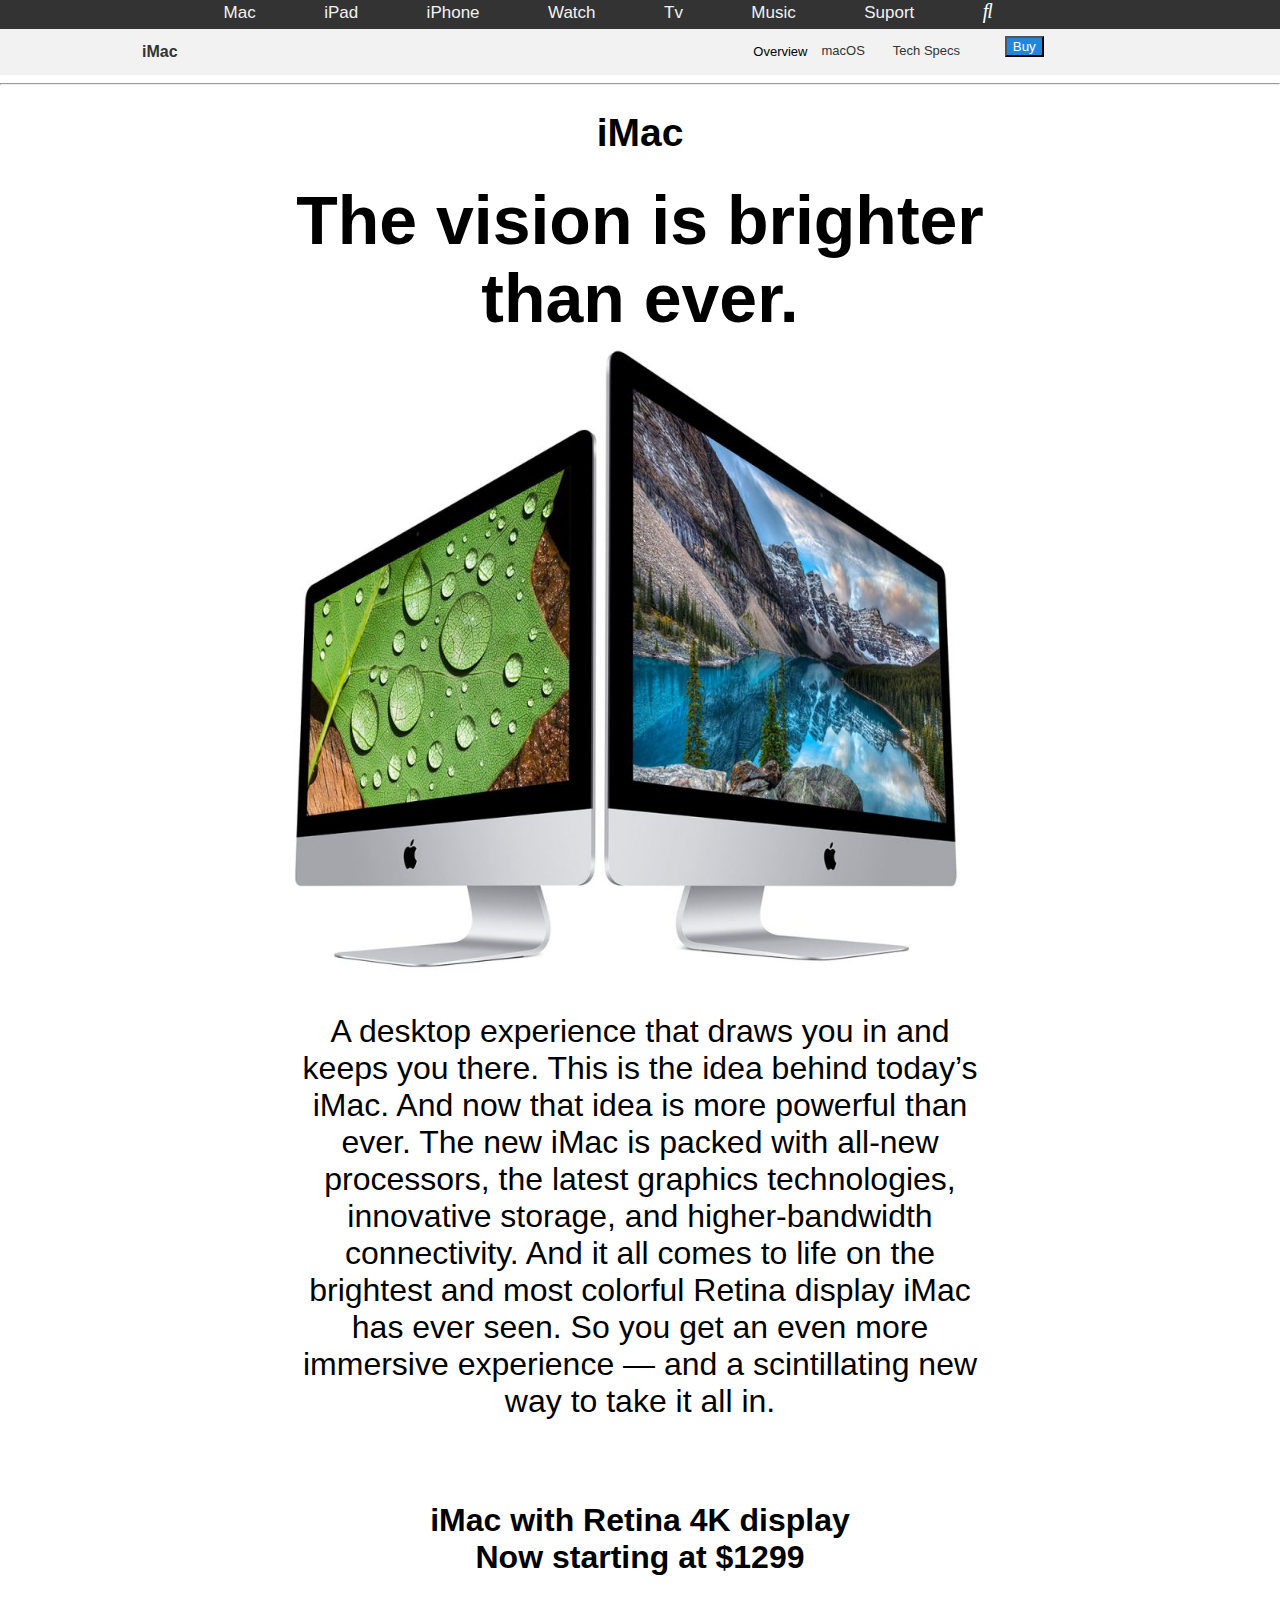
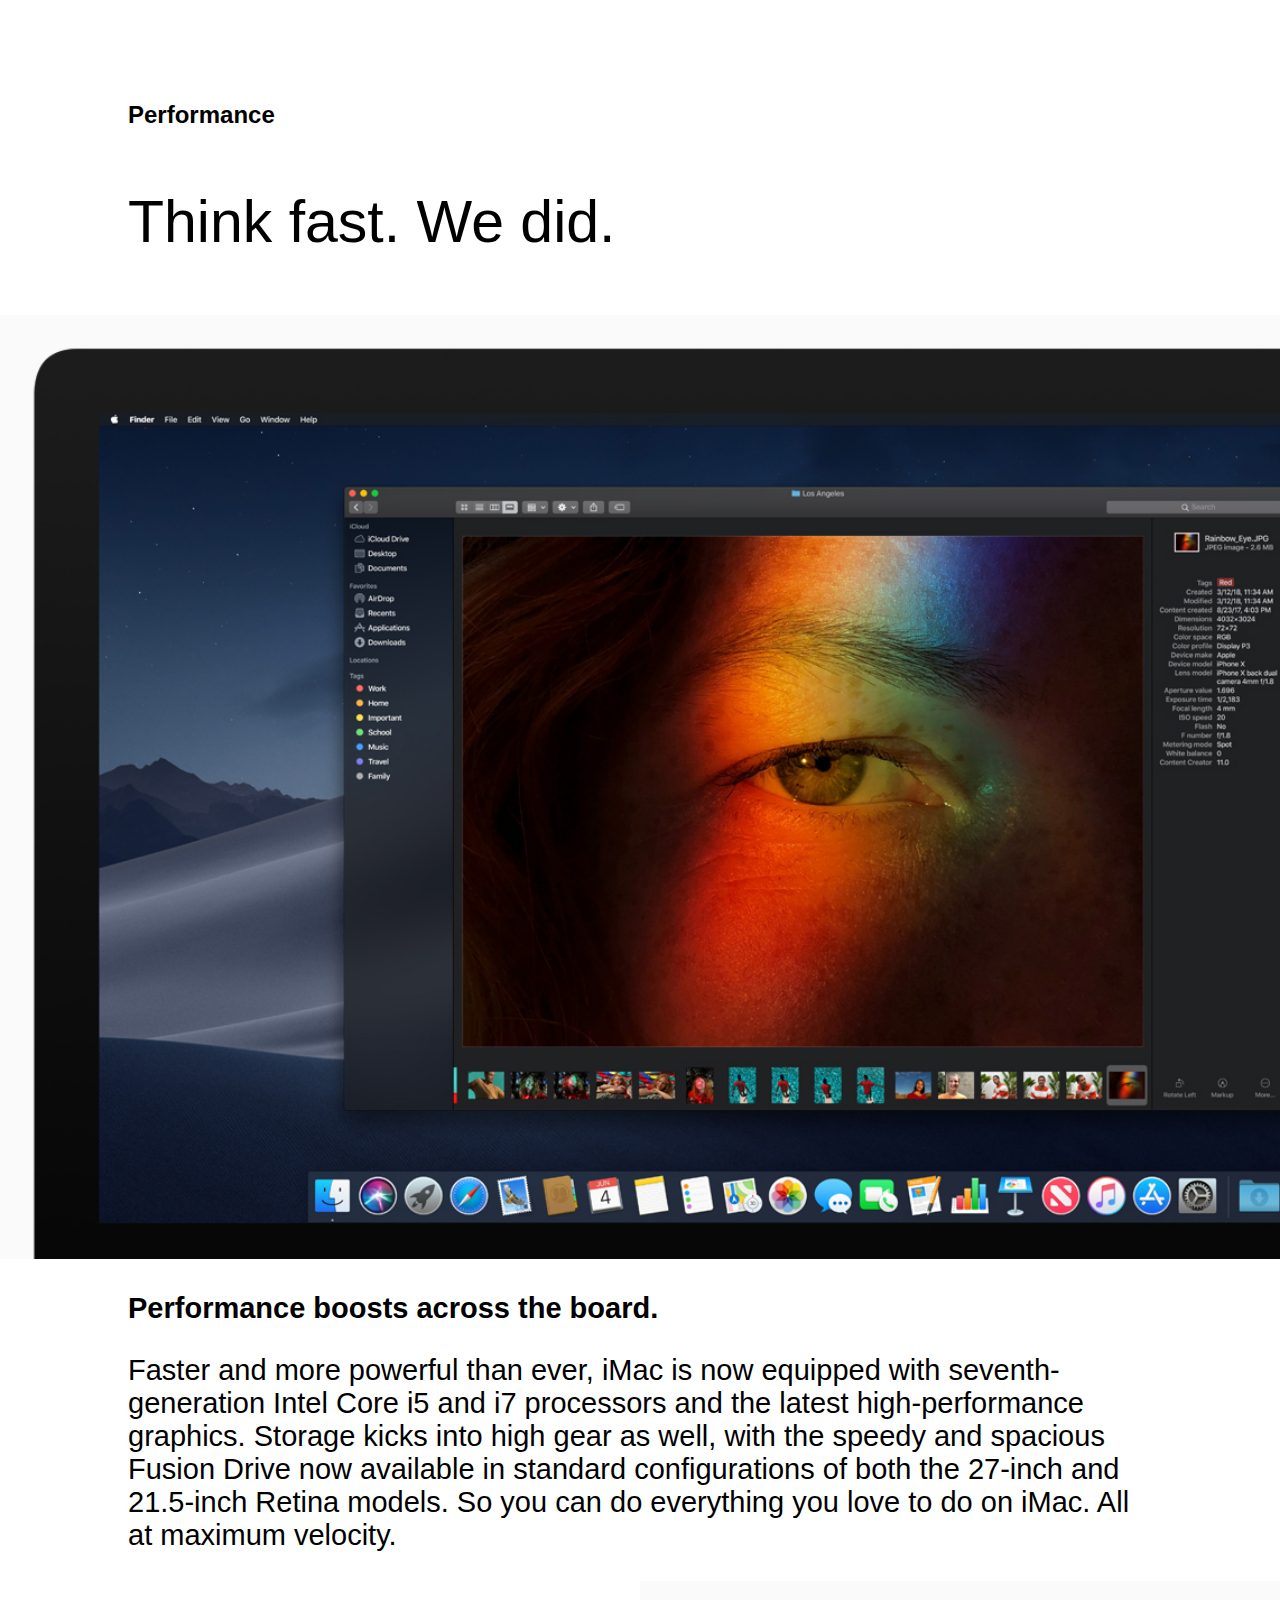
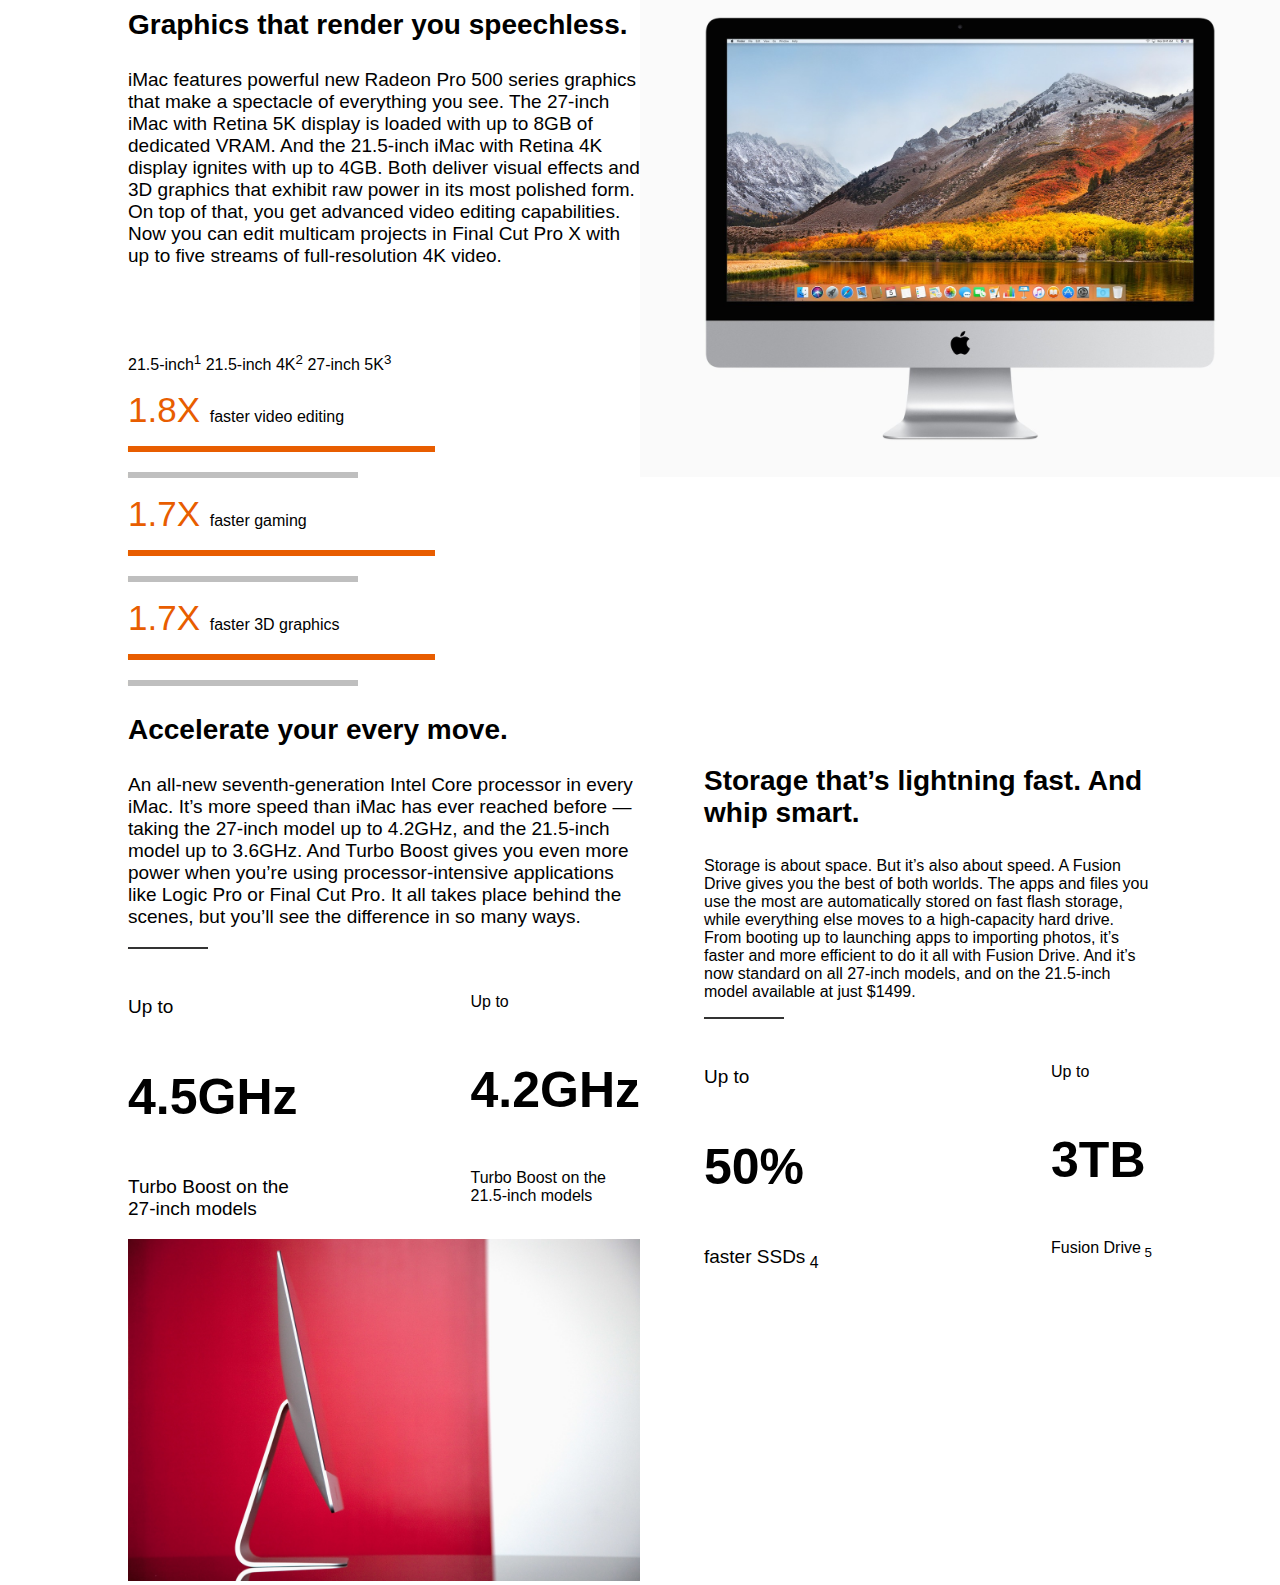
<file: index.html>
<!DOCTYPE html>
<html>
<head>
	<title>iMAC-Apple</title>
	<meta charset='utf-8'>
	<meta name='viewport' content='width=device-width, initial-scale=1'>
	<link rel="stylesheet" href="https://cdnjs.cloudflare.com/ajax/libs/font-awesome/4.7.0/css/font-awesome.min.css">
	<link rel="stylesheet" href="https://use.fontawesome.com/releases/v5.3.1/css/all.css" integrity="sha384-mzrmE5qonljUremFsqc01SB46JvROS7bZs3IO2EmfFsd15uHvIt+Y8vEf7N7fWAU" crossorigin="anonymous">
	<link rel ='stylesheet' href='css/main.css'>

</head>

<body>
	<header>
		<div class="topnav" id="myTopnav">
			<a href="#Mac" >Mac</a>
			<i class="fab fa-apple col-"></i>

			<a href="#iPad" >iPad</a>
			<a href="#iPhone">iPhone</a>
			<a href="#Watch" >Watch</a>
			<a href="#Tv" >Tv</a>
			<a href="#Music" >Music</a>
			<a href="#Suport" >Suport</a>
			<i class="fas fa-search"></i>
			<i class="fas fa-shopping-bag"></i>

			<a href="javascript:void(0);" style="font-size:15px;" class="icon" onclick="myFunction()">&#9776;</a>
		</div>
			<!--  -->
			<div id="navbar">
				<a href="#iMac" class="col-7" style="display: flex;"><strong>iMac</strong></a>
				<div>
					<span>Overview</span>
					<a href="#macOS">macOS</a>
					<a href="#Tech Specs">Tech Specs</a>
					<button>Buy</button>
				</div>
			</div> 
		<hr>
	</header>
	<article>
		<section>
			<div class="divOne">
				<h1>iMac</h1>
				<h2 class='active-Capitalize'>The vision is brighter than ever.</h2>
				<!-- Image Apple !!! should be add src -->
				<img src='./image/apple-retina-imacs.jpg' alt='Apple desktop' class="">
				<p>A desktop experience that draws you in and keeps you there. This is the idea behind today’s iMac. And now that idea is more powerful than ever. The new iMac is packed with all-new processors, the latest graphics technologies, innovative storage, and higher-bandwidth connectivity. And it all comes to life on the brightest and most colorful Retina display iMac has ever seen. So you get an even more immersive experience — and a scintillating new way to take it all in. </p>
				<br>
				<p><strong>iMac with Retina 4K display <br> Now starting at $1299</strong></p>
			</div>
		</section>

		<section class="divTow">
			<h2>Performance</h2>
			<p> Think fast. We did. </p>
			<img src='./image/apple-mac-dark-mode.jpg' alt="Performance mac">
			<div>
				<p><strong>Performance boosts across the board.</strong></p>
				<p>Faster and more powerful than ever, iMac is now equipped with seventh-generation Intel Core i5 and i7 processors and the latest high-performance graphics. Storage kicks into high gear as well, with the speedy and spacious Fusion Drive now available in standard configurations of both the 27-inch and 21.5-inch Retina models. So you can do everything you love to do on iMac. All at maximum velocity.</p>
			</div>
		</section>

		<seaction style = "display: inline;">
			<!-- left section -->
			<aside class="left">
				<h3>Graphics that render you speechless.</h3>
				<p>iMac features powerful new Radeon Pro 500 series graphics that make a spectacle of everything you see. The 27-inch iMac with Retina 5K display is loaded with up to 8GB of dedicated VRAM. And the 21.5-inch iMac with Retina 4K display ignites with up to 4GB. Both deliver visual effects and 3D graphics that exhibit raw power in its most polished form. On top of that, you get advanced video editing capabilities. Now you can edit multicam projects in Final Cut Pro X with up to five streams of full-resolution 4K video.</p>
				<div>
					<p>21.5-inch<sup>1</sup>  21.5-inch 4K<sup>2</sup>  27-inch 5K<sup>3</sup></p> 
					<p> <span class="xProp"> 1.8X </span>faster video editing</p>
					<div class="progressBar1">i</div>
					<div class="progressBar2">i</div>

					<p> <span class="xProp"> 1.7X </span>faster gaming</p>
					<div class="progressBar1">i</div>
					<div class="progressBar2">i</div>

					<p> <span class="xProp"> 1.7X </span>faster 3D graphics</p>
					<div class="progressBar1">i</div>
					<div class="progressBar2">i</div>
				</div>

				<h3>Accelerate your every move.</h3>

				<p>An all-new seventh-generation Intel Core processor in every iMac. It’s more speed than iMac has ever reached before — taking the 27-inch model up to 4.2GHz, and the 21.5-inch model up to 3.6GHz. And Turbo Boost gives you even more power when you’re using processor-intensive applications like Logic Pro or Final Cut Pro. It all takes place behind the scenes, but you’ll see the difference in so many ways.</p>
				<div class="progressBarBlack" style ="max-height:5px ;font-size: 2px;padding-top: 0px;margin-top: 0 px;">i</div>
				<div class="left" style="padding-top: 28px; padding-left: 0%;">
					<p>Up to</p>
					<p class="bidFont" style=" font-size: 50px;">4.5GHz</p>
					<p>Turbo Boost on the <br>27-inch models</p>
				</div>
				<div class="right" style="padding-top: 28px;">
					<p>Up to</p>
					<p class="bidFont">4.2GHz</p>
					<p>Turbo Boost on the <br>21.5-inch models </p>
				</div>
				<img src="./image/121220_imac2012_059.jpg">
			</aside>
			<!-- right section -->
			<aside class="right">
				<img src="./image/mac-sierra-homescreen.jpg" alt="Graphics that render you speechless Image">
				<div>
					<h3>Storage that’s lightning fast. And whip smart.</h3>
					<p>Storage is about space. But it’s also about speed. A Fusion Drive gives you the best of both worlds. The apps and files you use the most are automatically stored on fast flash storage, while everything else moves to a high-capacity hard drive. From booting up to launching apps to importing photos, it’s faster and more efficient to do it all with Fusion Drive. And it’s now standard on all 27-inch models, and on the 21.5-inch model available at just $1499.</p>
					<div class="progressBarBlack">i</div>
				</div>
				<div class="left" style="padding-top: 28px;">
					<p>Up to</p>
					<p class="bidFont" style=" font-size: 50px;">50%</p>
					<p>faster SSDs<sub> 4 </sub></p>
				</div>
				<div class="right" style="padding-top: 28px;">
					<p>Up to</p>
					<p class="bidFont">3TB</p>
					<p>Fusion Drive<sub> 5 </sub> </p>
				</div>
			</aside>
		</seaction>

	</article>
</body>
<script src='js/app.js'></script>
</html>
</file>
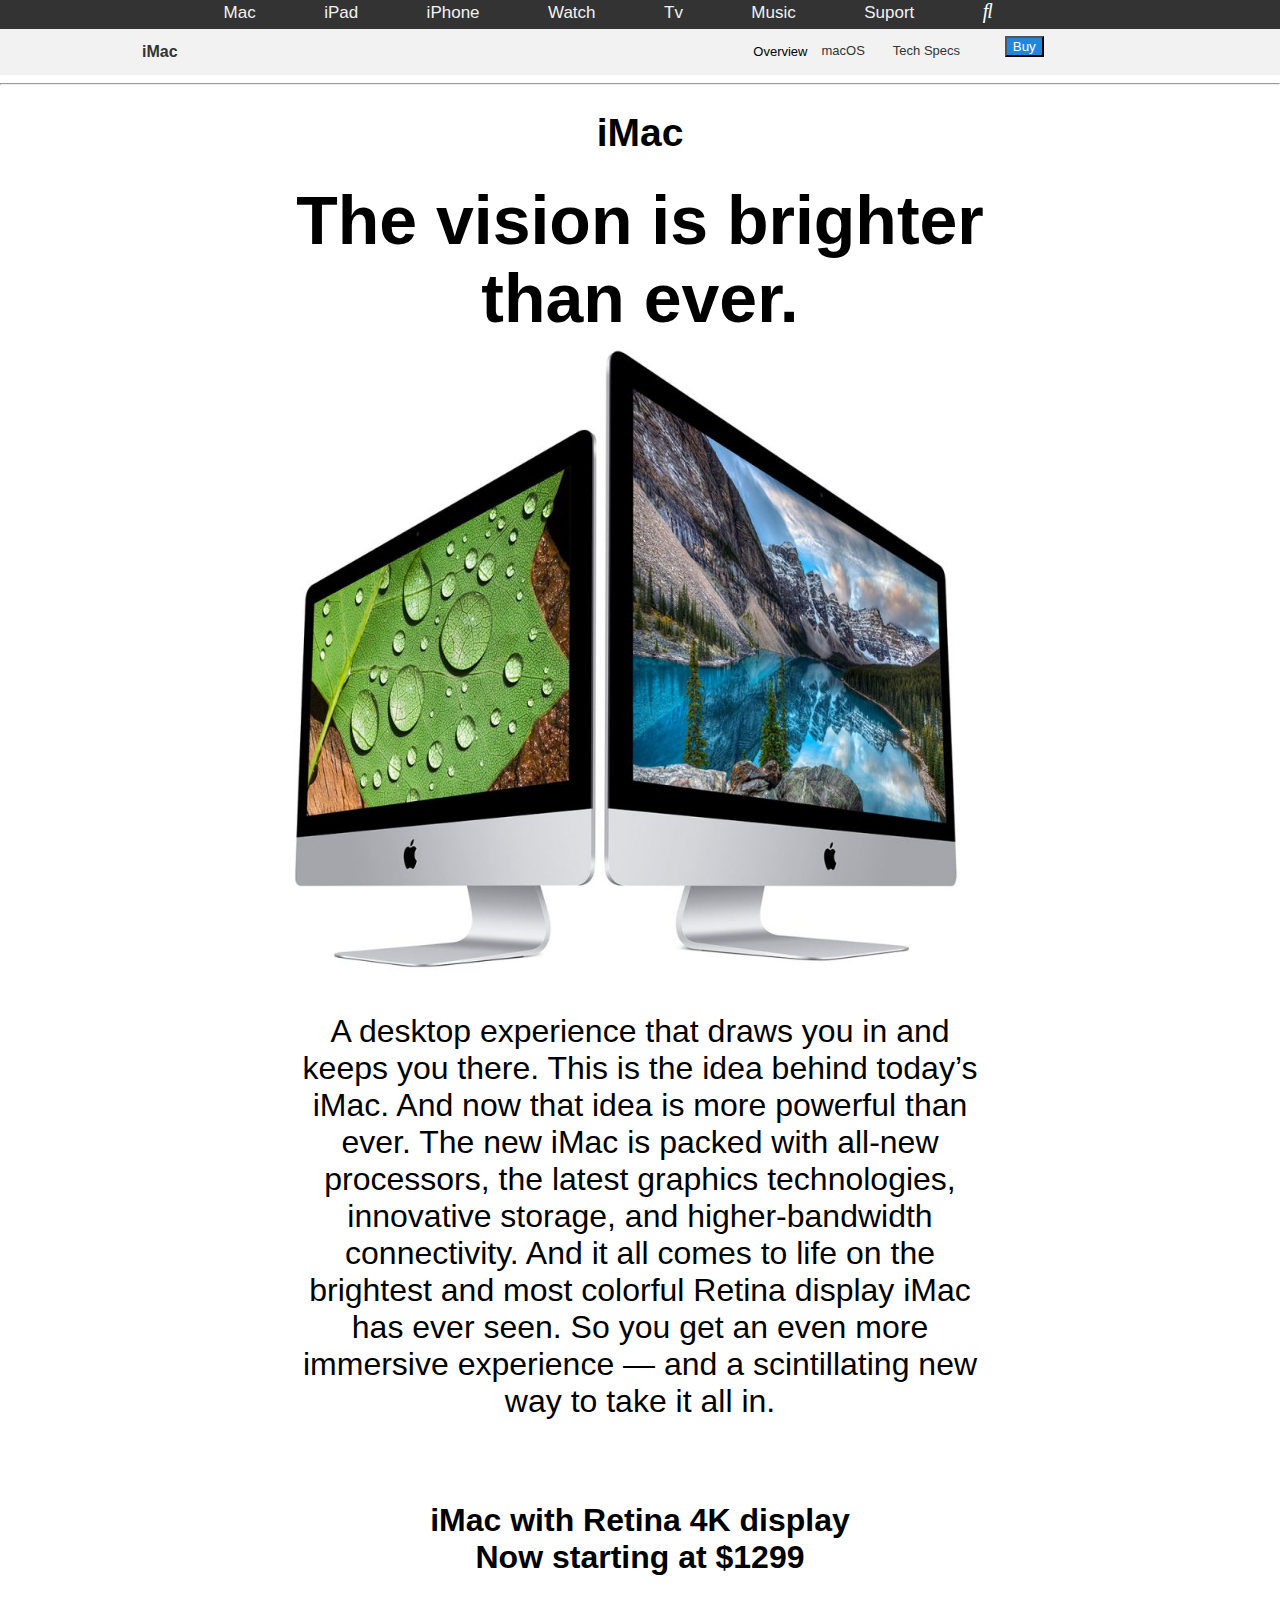
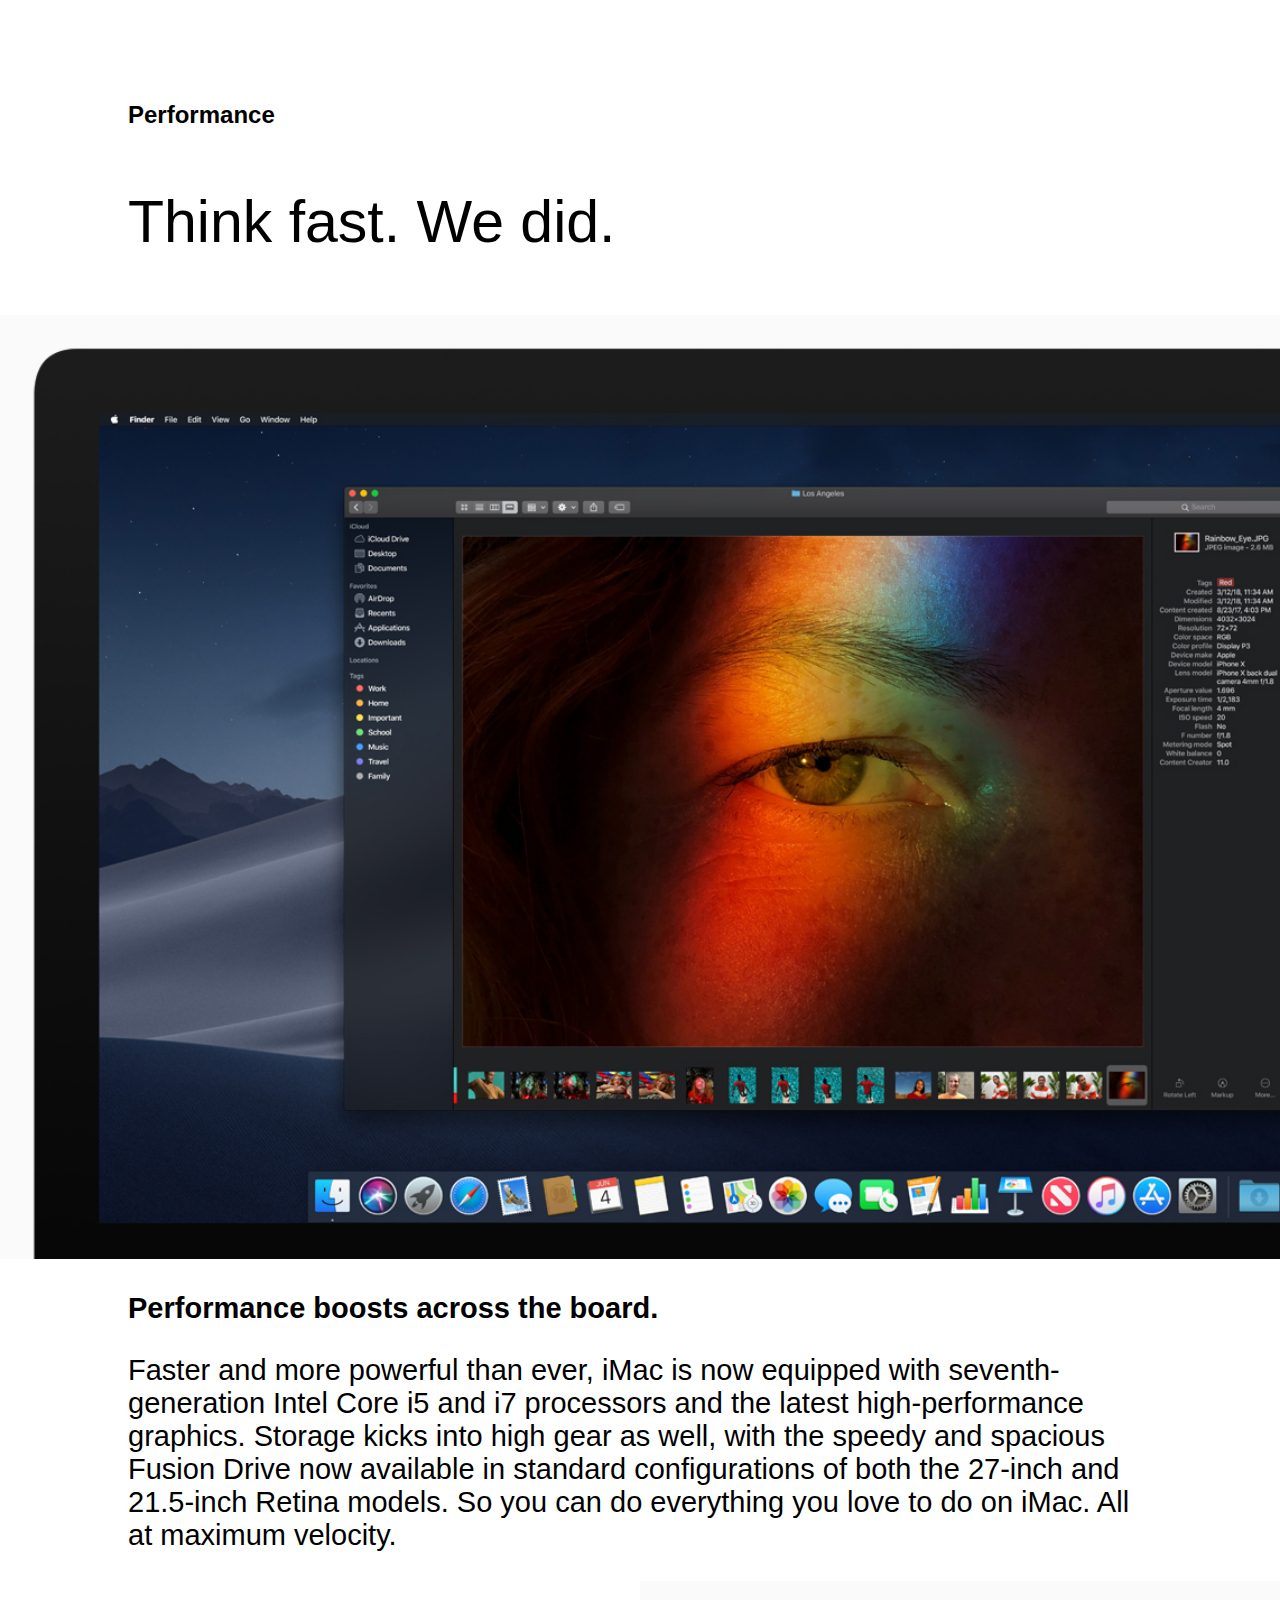
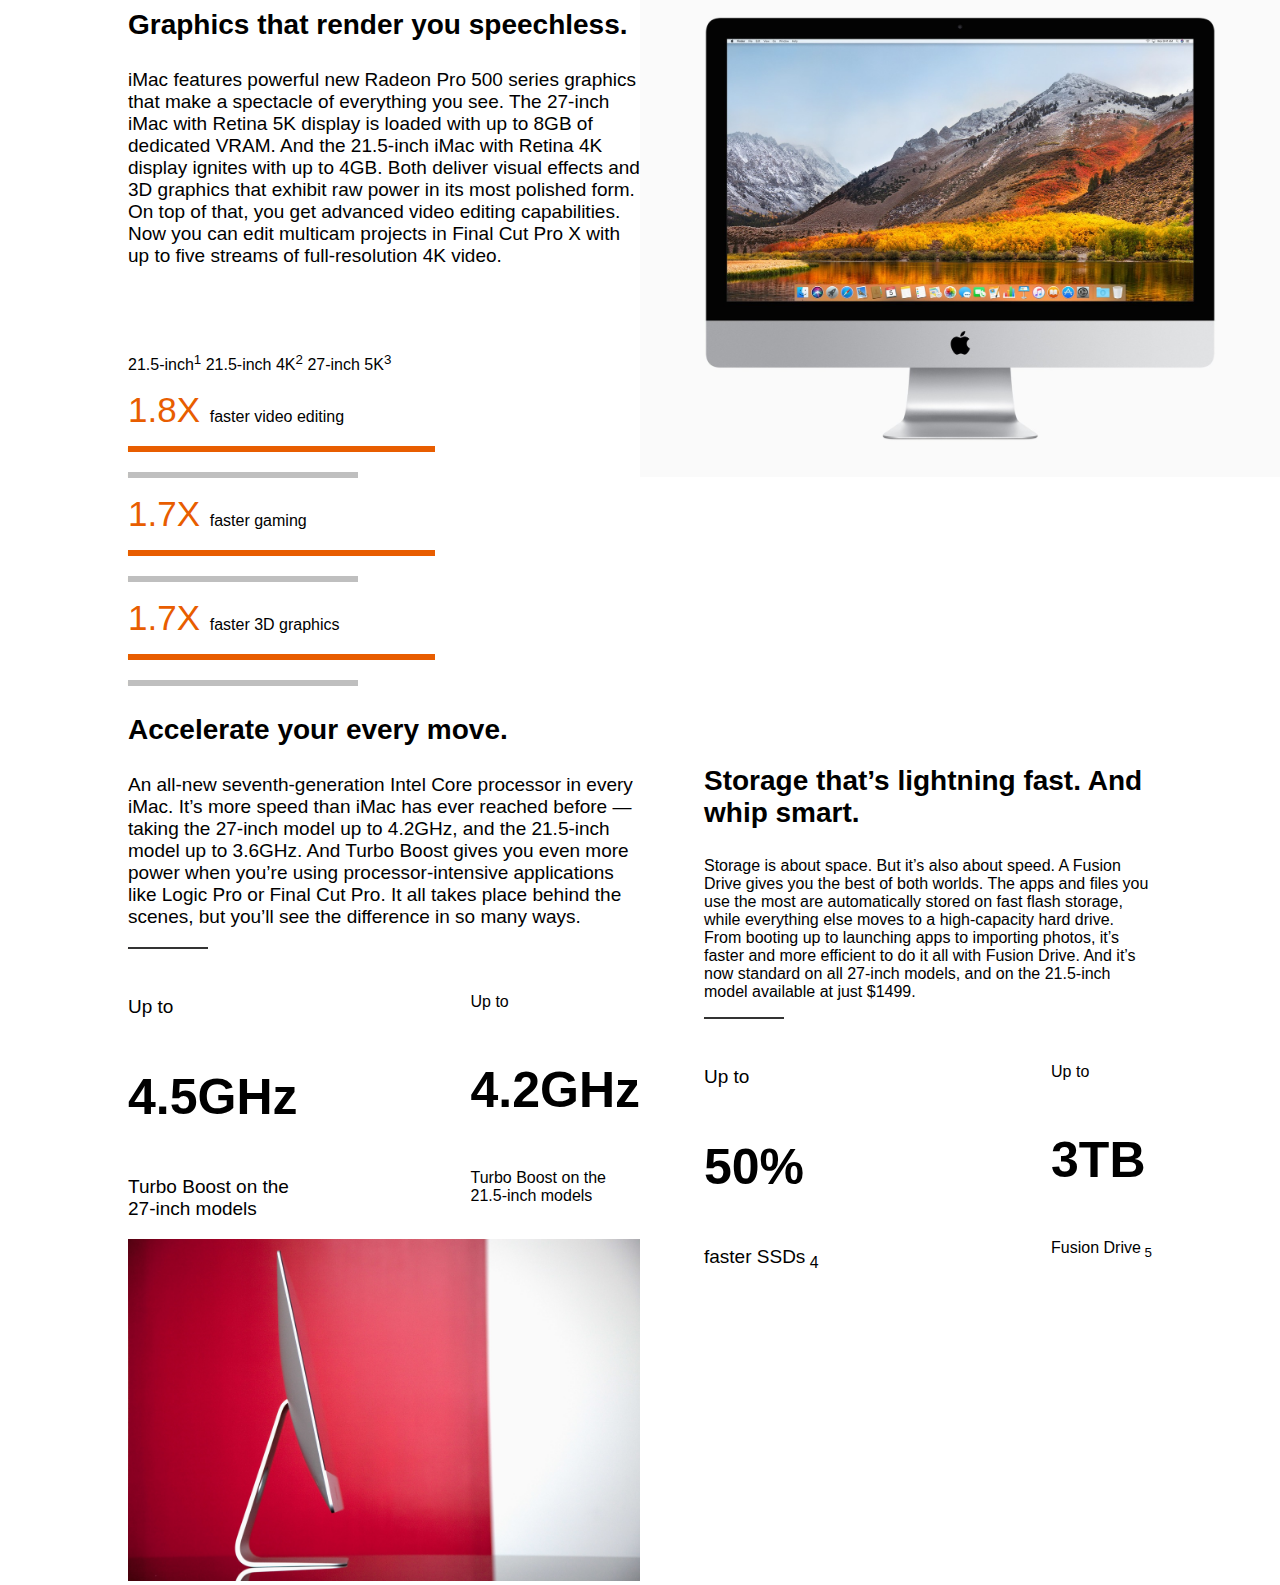
<file: Apple.html>
<!DOCTYPE html>
<html>
<head>
	<title>iMAC-Apple</title>
	<meta charset='utf-8'>
	<meta name='viewport' content='width=device-width, initial-scale=1'>
	<link rel="stylesheet" href="https://cdnjs.cloudflare.com/ajax/libs/font-awesome/4.7.0/css/font-awesome.min.css">
	<link rel="stylesheet" href="https://use.fontawesome.com/releases/v5.3.1/css/all.css" integrity="sha384-mzrmE5qonljUremFsqc01SB46JvROS7bZs3IO2EmfFsd15uHvIt+Y8vEf7N7fWAU" crossorigin="anonymous">
	<link rel ='stylesheet' href='css/main.css'>

</head>

<body>
	<header>
		<div class="topnav" id="myTopnav">
			<a href="#Mac" >Mac</a>
			<i class="fab fa-apple col-"></i>

			<a href="#iPad" >iPad</a>
			<a href="#iPhone">iPhone</a>
			<a href="#Watch" >Watch</a>
			<a href="#Tv" >Tv</a>
			<a href="#Music" >Music</a>
			<a href="#Suport" >Suport</a>
			<i class="fas fa-search"></i>
			<i class="fas fa-shopping-bag"></i>

			<a href="javascript:void(0);" style="font-size:15px;" class="icon" onclick="myFunction()">&#9776;</a>
		</div>
			<!--  -->
			<div id="navbar">
				<a href="#iMac" class="col-7" style="display: flex;"><strong>iMac</strong></a>
				<div>
					<span>Overview</span>
					<a href="#macOS">macOS</a>
					<a href="#Tech Specs">Tech Specs</a>
					<button>Buy</button>
				</div>
			</div> 
		<hr>
	</header>
	<article>
		<section>
			<div class="divOne">
				<h1>iMac</h1>
				<h2 class='active-Capitalize'>The vision is brighter than ever.</h2>
				<!-- Image Apple !!! should be add src -->
				<img src='./image/apple-retina-imacs.jpg' alt='Apple desktop' class="">
				<p>A desktop experience that draws you in and keeps you there. This is the idea behind today’s iMac. And now that idea is more powerful than ever. The new iMac is packed with all-new processors, the latest graphics technologies, innovative storage, and higher-bandwidth connectivity. And it all comes to life on the brightest and most colorful Retina display iMac has ever seen. So you get an even more immersive experience — and a scintillating new way to take it all in. </p>
				<br>
				<p><strong>iMac with Retina 4K display <br> Now starting at $1299</strong></p>
			</div>
		</section>

		<section class="divTow">
			<h2>Performance</h2>
			<p> Think fast. We did. </p>
			<img src='./image/apple-mac-dark-mode.jpg' alt="Performance mac">
			<div>
				<p><strong>Performance boosts across the board.</strong></p>
				<p>Faster and more powerful than ever, iMac is now equipped with seventh-generation Intel Core i5 and i7 processors and the latest high-performance graphics. Storage kicks into high gear as well, with the speedy and spacious Fusion Drive now available in standard configurations of both the 27-inch and 21.5-inch Retina models. So you can do everything you love to do on iMac. All at maximum velocity.</p>
			</div>
		</section>

		<seaction style = "display: inline;">
			<!-- left section -->
			<aside class="left">
				<h3>Graphics that render you speechless.</h3>
				<p>iMac features powerful new Radeon Pro 500 series graphics that make a spectacle of everything you see. The 27-inch iMac with Retina 5K display is loaded with up to 8GB of dedicated VRAM. And the 21.5-inch iMac with Retina 4K display ignites with up to 4GB. Both deliver visual effects and 3D graphics that exhibit raw power in its most polished form. On top of that, you get advanced video editing capabilities. Now you can edit multicam projects in Final Cut Pro X with up to five streams of full-resolution 4K video.</p>
				<div>
					<p>21.5-inch<sup>1</sup>  21.5-inch 4K<sup>2</sup>  27-inch 5K<sup>3</sup></p> 
					<p> <span class="xProp"> 1.8X </span>faster video editing</p>
					<div class="progressBar1">i</div>
					<div class="progressBar2">i</div>

					<p> <span class="xProp"> 1.7X </span>faster gaming</p>
					<div class="progressBar1">i</div>
					<div class="progressBar2">i</div>

					<p> <span class="xProp"> 1.7X </span>faster 3D graphics</p>
					<div class="progressBar1">i</div>
					<div class="progressBar2">i</div>
				</div>

				<h3>Accelerate your every move.</h3>

				<p>An all-new seventh-generation Intel Core processor in every iMac. It’s more speed than iMac has ever reached before — taking the 27-inch model up to 4.2GHz, and the 21.5-inch model up to 3.6GHz. And Turbo Boost gives you even more power when you’re using processor-intensive applications like Logic Pro or Final Cut Pro. It all takes place behind the scenes, but you’ll see the difference in so many ways.</p>
				<div class="progressBarBlack" style ="max-height:5px ;font-size: 2px;padding-top: 0px;margin-top: 0 px;">i</div>
				<div class="left" style="padding-top: 28px; padding-left: 0%;">
					<p>Up to</p>
					<p class="bidFont" style=" font-size: 50px;">4.5GHz</p>
					<p>Turbo Boost on the <br>27-inch models</p>
				</div>
				<div class="right" style="padding-top: 28px;">
					<p>Up to</p>
					<p class="bidFont">4.2GHz</p>
					<p>Turbo Boost on the <br>21.5-inch models </p>
				</div>
				<img src="./image/121220_imac2012_059.jpg">
			</aside>
			<!-- right section -->
			<aside class="right">
				<img src="./image/mac-sierra-homescreen.jpg" alt="Graphics that render you speechless Image">
				<div>
					<h3>Storage that’s lightning fast. And whip smart.</h3>
					<p>Storage is about space. But it’s also about speed. A Fusion Drive gives you the best of both worlds. The apps and files you use the most are automatically stored on fast flash storage, while everything else moves to a high-capacity hard drive. From booting up to launching apps to importing photos, it’s faster and more efficient to do it all with Fusion Drive. And it’s now standard on all 27-inch models, and on the 21.5-inch model available at just $1499.</p>
					<div class="progressBarBlack">i</div>
				</div>
				<div class="left" style="padding-top: 28px;">
					<p>Up to</p>
					<p class="bidFont" style=" font-size: 50px;">50%</p>
					<p>faster SSDs<sub> 4 </sub></p>
				</div>
				<div class="right" style="padding-top: 28px;">
					<p>Up to</p>
					<p class="bidFont">3TB</p>
					<p>Fusion Drive<sub> 5 </sub> </p>
				</div>
			</aside>
		</seaction>

	</article>
</body>
<script src='js/app.js'></script>
</html>
</file>
<file: css/main.css>
body {margin:0;font-family:Arial}

.col-1 {width: 8.33%;}
.col-2 {width: 16.66%;}
.col-3 {width: 25%;}
.col-4 {width: 33.33%;}
.col-5 {width: 41.66%;}
.col-6 {width: 50%;}
.col-7 {width: 58.33%;}
.col-8 {width: 66.66%;}
.col-9 {width: 75%;}
.col-10 {width: 83.33%;}
.col-11 {width: 91.66%;}
.col-12 {width: 100%;}

button{
  background: #1f87d9;
  color: white;
}

.fa-apple{
  float: left;
  padding-left: 11%;
  color: white;
  font-size:25px;
}

.fas{
  color: white;
  font-size:20px;
  padding-left:5%;
  text-align-last:left;
  display: ruby;
}

.topnav {
  overflow: hidden;
  background-color: #333;
}

.topnav a {
  /* float: left; */
  display: inline;
  color: #f2f2f2;
  text-align: center;
  /* padding: 14px 16px; */
  text-decoration: none;
  font-size: 17px;
  padding-left: 5%; 
}

.active {
  background-color: #4CAF50;
  color: white;
}

.topnav .icon {
  display: none;
}

 /* Style the navbar */
 #navbar {
  overflow: hidden;
  background-color: #f2f2f2;
  padding: 0 10%;
}



/* Navbar links */
#navbar a {
  float: left;
  display: inline;
  color: #333;
  text-align: center;
  padding: 14px;
  text-decoration: none;
}
#navbar > div {
  font-size: small;
}

#navbar > div > span{
  float: left;
  padding-top: 15px;
}

#navbar > div > button {
  margin-top : 7px;
  margin-left : 3%;
}
/* Page content */
.content {
  padding: 16px;
}

/* The sticky class is added to the navbar with JS when it reaches its scroll position */
.sticky {
  position: fixed;
  top: 0;
  width: 100%;
}

/* property for .divOne */

.divOne > h1 {
  font-size: 39px;
}
.divOne > h2 {
  font-size: 68px;
  padding: 0 20%;
  margin: 0%;
}
.divOne {
  text-align: center;
}
img {
  flex: 100%;
  width: 100%;
}
.divOne > p {
  padding: 0 23%;
  font-size: xx-large;
 }
/* Property for .divTow */
.divTow {
  padding-top: 73px;
 }

.divTow > h2 {
  padding-left: 10%;
 }

.divTow > p {
  font-size: 59px;
  padding-left: 10%;

}

.divTow > img {
  padding-left: 0%;
}


.divTow > div {
  padding:0 10%;
  font-size: 29px;
}
/*  */

.right {
  float: right;
  max-width: 50%;
}
.left {
  float: left;
  max-width: 40%;
  padding-left: 10%;
}
.left > p {
  font-size: 19px;
}

.left > div {
  font-size: inherit;
  max-width: 60%;
  padding-top: 50px;
}

.xProp{
  font-size: 35px ;
  color: #e85d00;
}

.progressBar1{
  width: 100%;
  background: #e85d00;
  color: #e85d00;
  max-height:10px ;
  font-size: 5px;
}
.progressBar2{
  width: 75%;
  background: #bfbfbf;
  color: #bfbfbf;
  max-height:10px ;
  font-size: 5px;
  margin-top: 20px;
}

.left > h3 {
  font-size: 28px;
}

.right > div {
  padding-top: 256px;
  padding-left: 10%;
  padding-right: 20%;
}

.right > div > h3 {
  font-size: 28px;
}

.progressBarBlack{
  width: 80px;
  background: #333;
  color: #333;
  max-height:5px ;
  font-size: 2px;
  padding-top: 0px;
  margin-top: 0 px;
}

.bidFont {
  font-size: 50px;
  font-weight: bold;
}

/* Add some top padding to the page content to prevent sudden quick movement (as the navigation bar gets a new position at the top of the page (position:fixed and top:0) */
.sticky + .content {
  padding-top: 60px;
} 
@media screen and (max-width: 600px) {
  .topnav a:not(.display), .dropdown .dropbtn {
    display: none;
  }
  .topnav a.icon {
    float: left;
    display: block;
  }

}

@media screen and (max-width: 600px) {
  .topnav.responsive {position: relative;}
  .topnav.responsive .icon {
    position: absolute;
    right: 0;
    top: 0;
  }
  .topnav.responsive a {
    float: none;
    display: block;
    text-align: left;
  }

}
</file>
